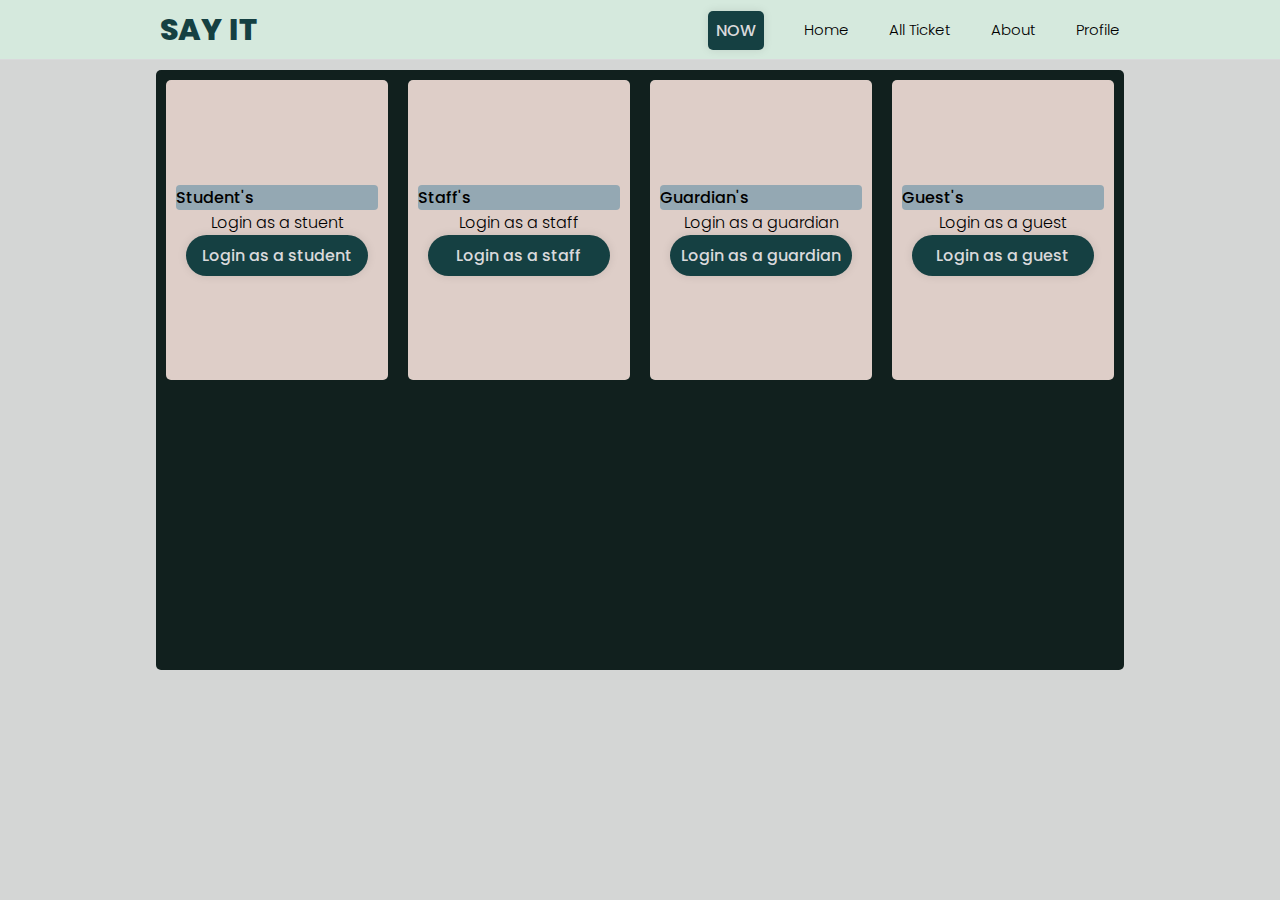
<file: index.html>
<!DOCTYPE html>
<html>
    <head>
        <meta charset="UTF-8">
        <meta http-equiv="X-UA-Compatible" content="IE-edge">
        <meta name="viewport" content="width=device-width, initial-scale=1.0">

        <link rel="preconnect" href="https://fonts.googleapis.com">
        <link rel="preconnect" href="https://fonts.gstatic.com" crossorigin>
        <link href="https://fonts.googleapis.com/css2?family=Poppins:wght@200;300;400;500;800&family=Roboto:wght@300;500&display=swap" rel="stylesheet">
        
        <link rel="stylesheet" href="styles.css">
        <title>GRIEVANCE CELL</title>
    </head>
    <body>
        <header class="header">
            <div class="header_content">
                <a href="#" class="logo">
                    SAY IT
                </a>
                <nav class="nav">
                    <ul class="nav_list">
                        <li class="nav_item">
                            <a type="button" class="btn">NOW</a>
                        </li>
                        <li class="nav_item">
                            <a href="#" class="nav_link">Home</a>
                        </li>
                        <li class="nav_item">
                            <a href="#" class="nav_link">All Ticket</a>
                        </li>
                        <li class="nav_item">
                            <a href="#" class="nav_link">About</a>
                        </li>
                        <li class="nav_item">
                            <a href="#" class="nav_link">Profile</a>
                        </li>
                    </ul>
                </nav>
            </div>
        </header>
        <main>
            <div class="user_category">
                    <div class="category_item">
                        <p class="category_title">Student's</p>
                        <p>Login as a stuent</p>
                        <a href="#" class="login_btn">Login as a student</a>
                    </div>
                    <div class="category_item">
                        <p class="category_title">Staff's</p>
                        <p>Login as a staff</p>
                        <a href="#" class="login_btn">Login as a staff</a>
                    </div>
                    <div class="category_item">
                        <p class="category_title">Guardian's</p>
                        <p>Login as a guardian</p>
                        <a href="#" class="login_btn">Login as a guardian</a>
                    </div>
                    <div class="category_item">
                        <p class="category_title">Guest's</p>
                        <p>Login as a guest</p>
                        <a href="#" class="login_btn">Login as a guest</a>
                    </div>
            </div>
        </main>
    </body>
</html>
</file>
<file: styles.css>
* {
  margin: 0;
  padding: 0;
  box-sizing: border-box;
}

ul {
  list-style: none;
}

a {
  color: black;
  text-decoration: none;
}

body {
  background-color: rgb(212, 214, 213);
}

header {
  background-color: rgb(213, 233, 221);
  border-bottom: 1px solid rgb(217, 217, 219);
  position: fixed;
  width: 100%;
  -webkit-backdrop-filter: blur(6px);
          backdrop-filter: blur(6px);
  top: 0;
  height: 60px;
}

.header_content {
  display: flex;
  align-items: center;
  justify-content: space-between;
  padding: 0 60px;
  min-height: 60px;
  margin-left: 100px;
  margin-right: 100px;
}

.logo {
  font-family: "Poppins", sans-serif;
  font-weight: 300;
  font-weight: 800;
  font-size: 30px;
  color: rgb(21, 64, 66);
}

.nav_list {
  display: flex;
  -moz-column-gap: 40px;
       column-gap: 40px;
}

.nav_link {
  color: rgb(0, 0, 0);
  font-weight: 500;
  font-size: 15px;
  transition: all 0.4s;
  font-family: "Poppins", sans-serif;
  font-weight: 300;
}

.nav_link:hover {
  color: rgb(17, 32, 30);
}

.btn {
  background: rgb(21, 64, 66);
  cursor: pointer;
  width: 60px;
  padding: 8px;
  color: rgb(217, 217, 219);
  font-family: "Poppins", sans-serif;
  font-weight: 300;
  font-weight: 500;
  box-shadow: 0 0 10px rgba(0, 0, 0, 0.1);
  border-radius: 5px;
}
.btn .click_btn:hover .click_btn:focus .click_btn:active {
  box-shadow: 0 0 12px rgba(0, 0, 0, 0.5);
  transform: scale(1.1);
}

.category_item {
  font-family: "Poppins", sans-serif;
  font-weight: 300;
  padding: 10px;
  display: flex;
  align-items: center;
  justify-content: center;
  flex-direction: column;
  background: rgb(222, 206, 200);
  border-radius: 5px;
  width: 280px;
  height: 300px;
  margin: 10px;
}

main {
  margin-top: 60.001px;
}

.user_category {
  margin-top: 70px;
  margin-left: 156px;
  margin-right: 156px;
  background: rgb(17, 32, 30);
  border-radius: 5px;
  height: 600px;
  display: flex;
  justify-content: space-between;
}

.category_title {
  background: rgb(148, 168, 179);
  width: 100%;
  margin: 0;
  padding: 0;
  border-radius: 4px;
  font-weight: 500;
}

.login_btn {
  background: rgb(21, 64, 66);
  cursor: pointer;
  width: 60px;
  padding: 8px;
  color: rgb(217, 217, 219);
  font-family: "Poppins", sans-serif;
  font-weight: 300;
  font-weight: 500;
  box-shadow: 0 0 10px rgba(0, 0, 0, 0.1);
  border-radius: 5px;
  display: flex;
  justify-content: center;
  width: 90%;
  border-radius: 25px;
}
.login_btn .click_btn:hover .click_btn:focus .click_btn:active {
  box-shadow: 0 0 12px rgba(0, 0, 0, 0.5);
  transform: scale(1.1);
}/*# sourceMappingURL=styles.css.map */
</file>
